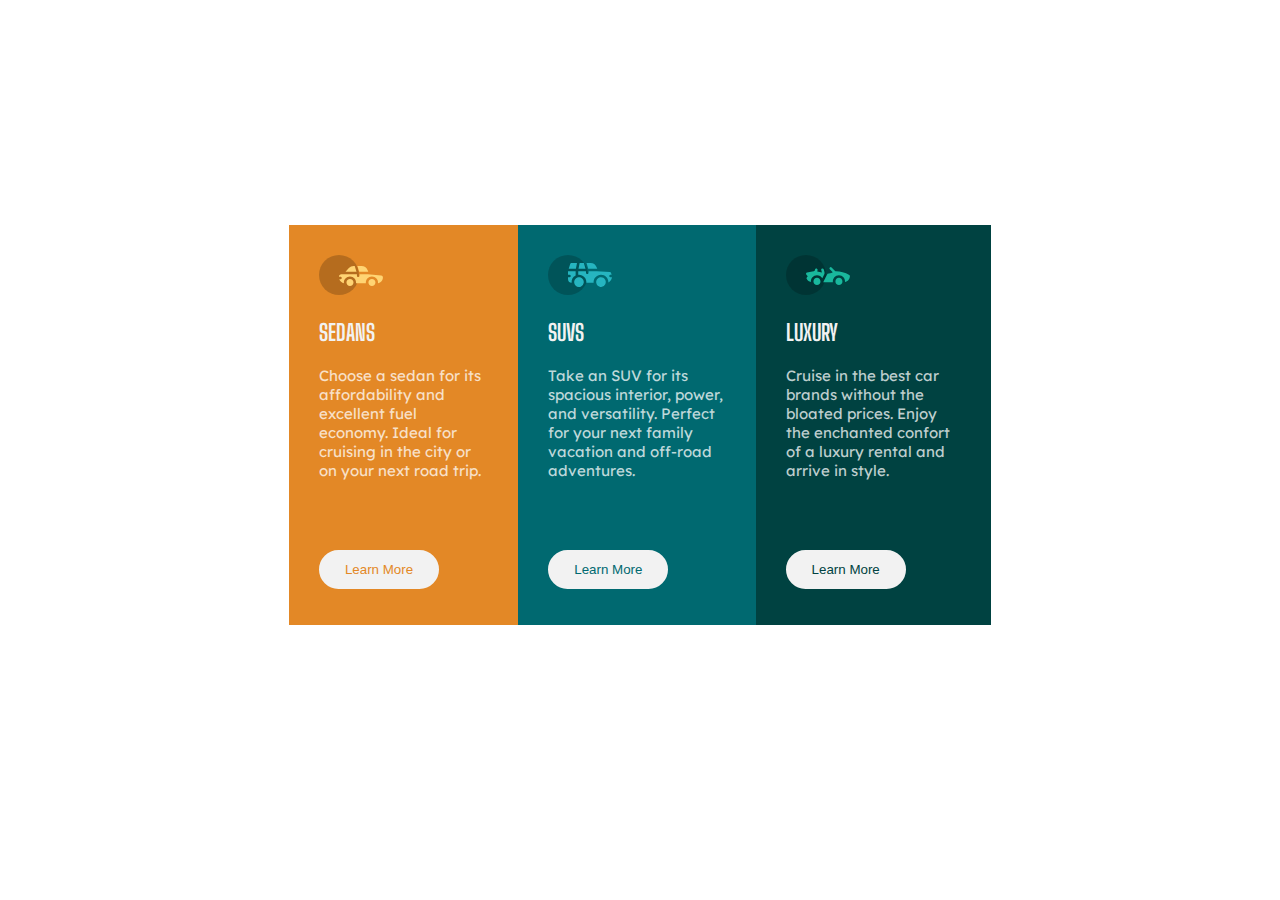
<file: index.html>
<!DOCTYPE html>
<html lang="en">
<head>
    <meta charset="UTF-8">
    <meta http-equiv="X-UA-Compatible" content="IE=edge">
    <meta name="viewport" content="width=device-width, initial-scale=1.0">
    <title>Flexbox</title>
    <link rel="stylesheet" href="style.css">
    <link rel="preconnect" href="https://fonts.googleapis.com">
    <link rel="preconnect" href="https://fonts.gstatic.com" crossorigin>
    <link href="https://fonts.googleapis.com/css2?family=Lexend+Deca&display=swap" rel="stylesheet">
    <link rel="preconnect" href="https://fonts.googleapis.com">
    <link rel="preconnect" href="https://fonts.gstatic.com" crossorigin>
    <link href="https://fonts.googleapis.com/css2?family=Big+Shoulders+Display:wght@700&display=swap" rel="stylesheet">
</head>
<body>
    <main>
        <div class="maindiv">
            <div class="div1">
                <img src="./icon-sedans.svg" alt="Sedan">
                <h2>SEDANS</h2>
                <p>Choose a sedan for its affordability and excellent fuel economy. Ideal for cruising in the city or on your next road trip.</p>
                <button>Learn More</button>
            </div>
            <div class="div2">
                <img src="./icon-suvs.svg" alt="Suvs">
                <h2>SUVS</h2>
                <p>Take an SUV for its spacious interior, power, and versatility. Perfect for your next family vacation and off-road adventures.</p>
                <button class="button2">Learn More</button>
            </div>
            <div class="div3">
                <img src="./icon-luxury.svg" alt="Luxury">
                <h2>LUXURY</h2>
                <p>Cruise in the best car brands without the bloated prices. Enjoy the enchanted confort of a luxury rental and arrive in style.</p>
                <button>Learn More</button>
            </div>
        </div>
    </main>
</body>
</html>
</file>
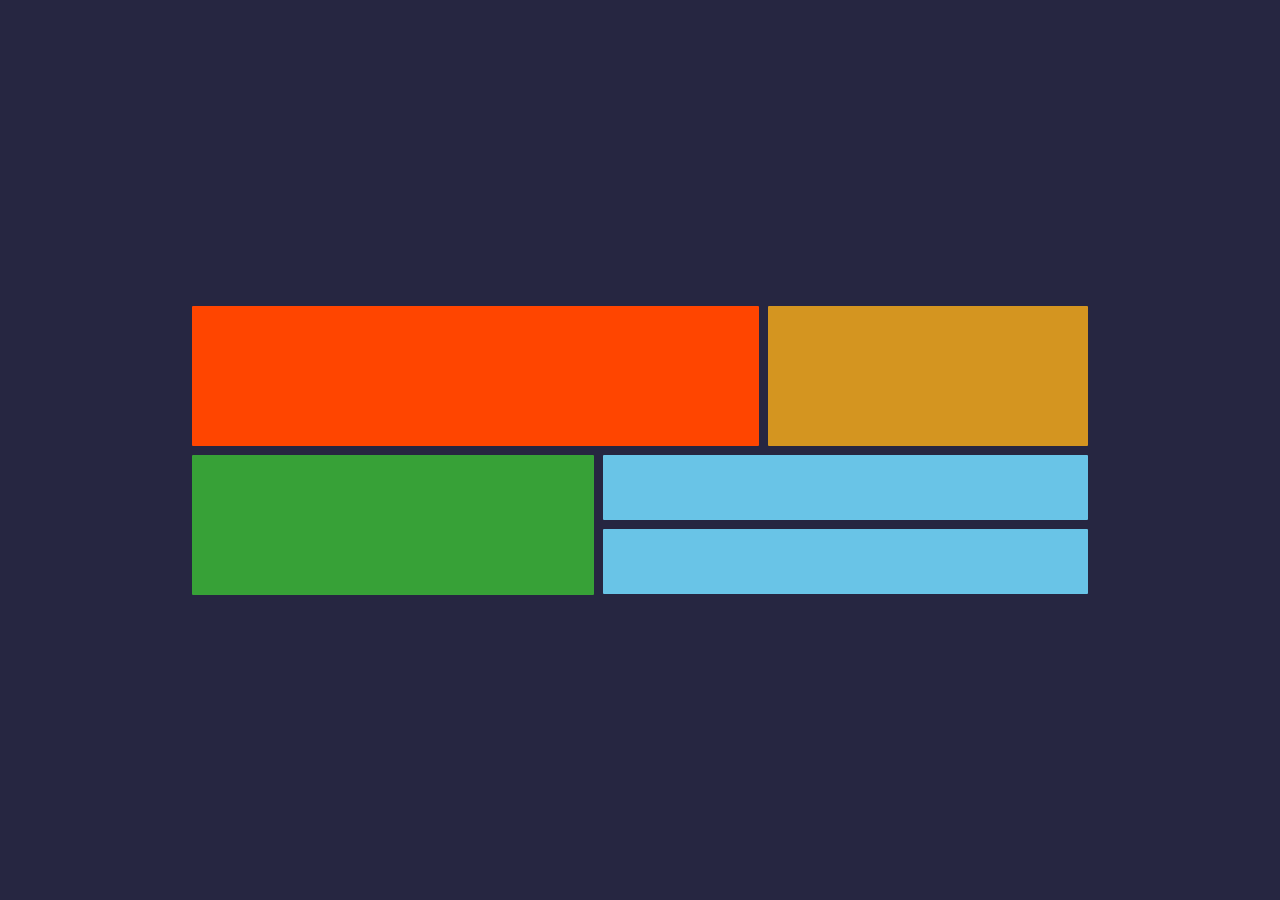
<file: grid.html>
<!DOCTYPE html>
<html lang="en">
<head>
    <meta charset="UTF-8">
    <meta http-equiv="X-UA-Compatible" content="IE=edge">
    <meta name="viewport" content="width=device-width, initial-scale=1.0">
    <title>Grid</title>
    <link rel="stylesheet" href="grid.css">
</head>
<body>
    <main>
        <div class="div1"></div>
        <div class="div2"></div>
        <div class="div3"></div>
        <div class="div4"></div>
        <div class="div5"></div>
    </main>
</body>
</html>
</file>
<file: style.css>
*{
    margin: 0;
    padding: 0;
    box-sizing: border-box;
}
@media screen and (max-width: 480px) {
    body{
        width: 375px;
    }
}
@media screen and (max-width: 1200px) {
    body{
        width: 1440px;
    }
}
main{
    justify-content: center;
    align-items: center;
    width: 55%;
    display: flex;
    margin: auto;
    margin-top: 25vh;
    height: 400px;
    font-size: 15px;
}
.maindiv{
    display: flex;
    justify-content: center;
    align-items: center;
    margin: 1px;
    height: 100%;
}
.div1{
    height: 100%;
    background-color: hsl(31, 77%, 52%);
    padding: 30px;
}
.div1 h2{
    font-family:'Big Shoulders Display', cursive;
    color: hsl(0, 0%, 95%);
    margin-top: 20px;
    margin-bottom: 20px;
}
.div1 p{
    font-family: 'Lexend Deca', sans-serif;
    color:  hsla(0, 0%, 100%, 0.75);
    margin-bottom: 20px;
}
.div1 button{
    padding: 10px;
    border-radius: 30px;
    background-color: hsl(0, 0%, 95%);
    width: 120px;
    border-style: solid;
    border-color: hsl(0, 0%, 95%);
    margin-top: 50px;
    color:hsl(31, 77%, 52%);
    cursor: pointer;
}
.div1 button:active{
    background-color: hsl(31, 77%, 52%);
    border-color: hsl(0, 0%, 95%);
    color: hsl(0, 0%, 95%);
}
.div2{
    height: 100%;
    background-color:hsl(184, 100%, 22%);
    padding: 30px;
}
.div2 h2{
    font-family:'Big Shoulders Display', cursive;
    color: hsl(0, 0%, 95%);
    margin-top: 20px;
    margin-bottom: 20px;
}
.div2 p{
    font-family: 'Lexend Deca', sans-serif;
    color:  hsla(0, 0%, 100%, 0.75);
    margin-bottom: 20px;
}
.div2 button{
    padding: 10px;
    border-radius: 30px;
    border-style: solid;
    border-color: hsl(0, 0%, 95%);
    background-color: hsl(0, 0%, 95%);
    width: 120px;
    margin-top: 50px;
    color:hsl(184, 100%, 22%);
    cursor: pointer;
}
.div2 button:active{
    background-color: hsl(184, 100%, 22%);
    border-color: hsl(0, 0%, 95%);
    color: hsl(0, 0%, 95%);
}
.div3{
    height: 100%;
    background-color:hsl(179, 100%, 13%);
    padding: 30px;
}
.div3 h2{
    font-family:'Big Shoulders Display', cursive;
    color: hsl(0, 0%, 95%);
    margin-top: 20px;
    margin-bottom: 20px;
}
.div3 p{
    font-family: 'Lexend Deca', sans-serif;
    color:  hsla(0, 0%, 100%, 0.75);
    margin-bottom: 20px;
}
.div3 button{
    padding: 10px;
    border-radius: 30px;
    background-color: hsl(0, 0%, 95%);
    width: 120px;
    border-color: hsl(0, 0%, 95%);
    border-style: solid;
    margin-top: 50px;
    color:hsl(179, 100%, 13%);
    cursor: pointer;
}
.div3 button:active{
    background-color: hsl(179, 100%, 13%);
    border-color: hsl(0, 0%, 95%);
    color: hsl(0, 0%, 95%);
}
</file>
<file: grid.css>
*{
    margin: 0;
    padding: 0;
}
body{
    background-color: rgb(38, 38, 65);
    display: flex;
    place-items: center;
    height: 100vh;
}
main{
    display:grid;
    grid-template-areas: 
    'a a a a a a a b b b b'
    'a a a a a a a b b b b'
    'c c c c c d d d d d d'
    'c c c c c e e e e e e'
    ;
    gap: 9px;
    margin: auto;
    width: 70%;
}
main div{
    text-align: center;
    border-radius: 1px;
}
.div1{
    background-color: orangered;
    grid-area: a;
    height: 140px;
}
.div2{
    background-color: rgb(212, 149, 32);
    grid-area: b;
    height: 140px;
}
.div3{
    background-color: rgb(55, 161, 55);
    grid-area: c;
    height: 140px;
}
.div4{
    background-color: rgb(105, 196, 231);
    grid-area: d;
    height: 65px;
}
.div5{
    background-color: rgb(105, 196, 231);
    grid-area: e;
    height: 65px;
}
</file>
